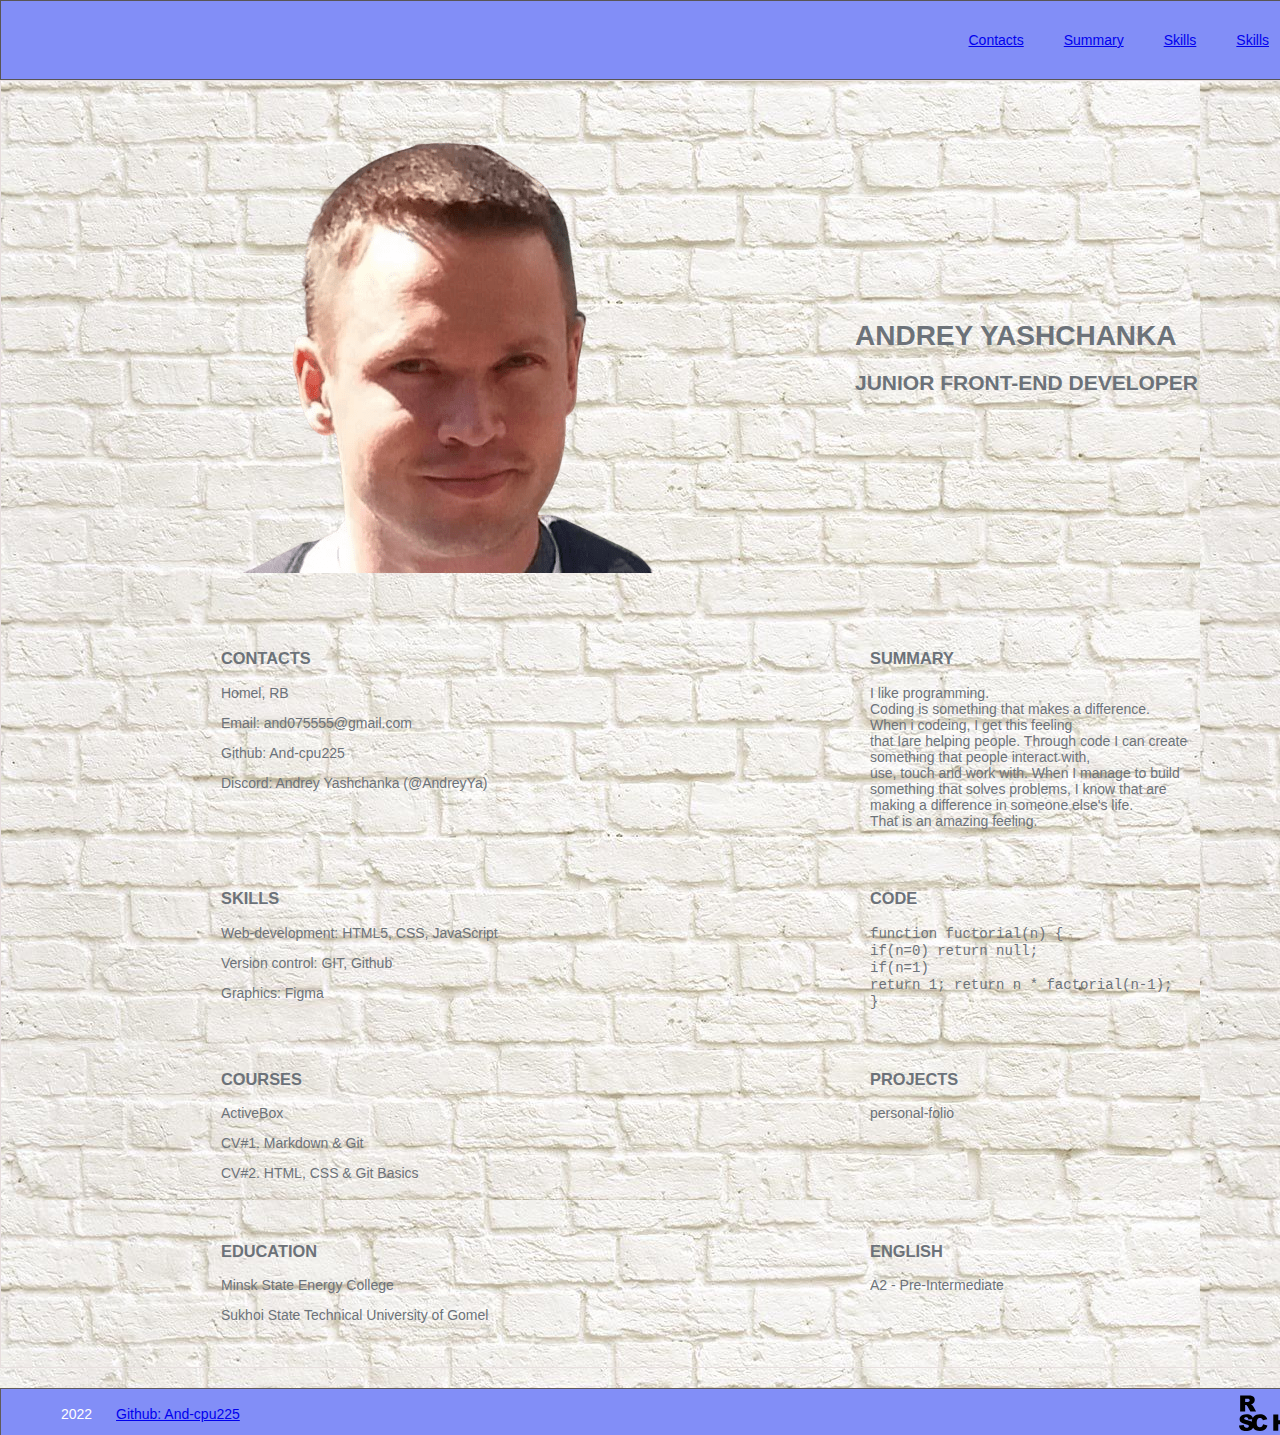
<file: index.html>
<!DOCTYPE html>
<html lang="en">

<head>
  <meta charset="utf-8">
  <link href="https://fonts.googleapis.com/css2?family=Open+Sans:ital,wght@0,300;0,400;0,700;1,400;1,700&display=swap"
    rel="stylesheet">
  <link rel="stylesheet" href="style.css">
  <link rel="icon" href="assets/favicon.ico">
  <title>cv</title>
</head>

<body>
  <header class="header">
    <div class="container">
      <nav class="nav">
        <ul class="nav-list">
          <li class="nav-item"><a href="#contacts" class="nav-link">Contacts</a></li>
          <li class="nav-item"><a href="#summary" class="nav-link">Summary</a></li>
          <li class="nav-item"><a href="#skills" class="nav-link">Skills</a></li>
          <li class="nav-item"><a href="#education" class="nav-link">Skills</a></li>
        </ul>
      </nav>
    </div>
  </header>

  <main class="main">
    <div class="container">
      <div class="profil">
        <img src="assets/photo.png" alt="my photo">
        <div>
          <div>
            <h1>ANDREY YASHCHANKA</h1>
          </div>
          <div>
            <h2>JUNIOR FRONT-END DEVELOPER</h2>
          </div>
        </div>
      </div>
      <div class="profil__block">
        <div class="profil__block__first">
          <div>
            <h3>CONTACTS</h3>
          </div>
          <div>
            <p>Homel, RB</p>
          </div>
          <div>
            <p>Email: and075555@gmail.com</p>
          </div>
          <div>
            <p>Github: And-cpu225</p>
          </div>
          <div>
            <p>Discord: Andrey Yashchanka (@AndreyYa)</p>
          </div>
        </div>
        <div class="profil__block__second">
          <div>
            <h3>SUMMARY</h3>
          </div>
          <div>
            <p>I like programming.<br>Coding is something that makes a difference. <br>When i codeing, I get this feeling <br>that Iare helping people. Through code I can create <br>something that people interact with, <br>use, touch and work with. When I manage to build <br>something that solves problems, I know that are <br>making a difference in someone else's life. <br>That is an amazing feeling.</p>
          </div>
        </div>
      </div>
      <div class="profil__block">
        <div class="profil__block__first">
          <div>
            <h3>SKILLS</h3>
          </div>
          <div>
            <p>Web-development: HTML5, CSS, JavaScript</p>
          </div>
          <div>
            <p>Version control: GIT, Github</p>
          </div>
          <div>
            <p>Graphics: Figma</p>
          </div>
        </div>
        <div class="profil__block__second">
          <div>
            <h3>CODE</h3>
          </div>
          <div>
            <p><code>
              function fuctorial(n) {<br>
                if(n=0) return null;<br>
                if(n=1)<br>
                return 1; return n * factorial(n-1);<br>
            }</code></p>
          </div>
        </div>
      </div>
    </div>
    <div class="profil__block">
      <div class="profil__block__first">
        <div>
          <h3>COURSES</h3>
        </div>
        <div>
          <p>ActiveBox</p>
        </div>
        <div>
          <p>CV#1. Markdown & Git</p>
        </div>
        <div>
          <p>CV#2. HTML, CSS & Git Basics</p>
        </div>
      </div>
      <div class="profil__block__second">
        <div>
          <h3>PROJECTS</h3>
        </div>
        <div>
          <p>personal-folio</p>
        </div>
      </div>
    </div>
    <div class="profil__block">
      <div class="profil__block__first">
        <div>
          <h3>EDUCATION</h3>
        </div>
        <div>
          <p>Minsk State Energy College</p>
        </div>
        <div>
          <p>Sukhoi State Technical University of Gomel</p>
        </div>
      </div>
      <div class="profil__block__second">
        <div>
          <h3>ENGLISH</h3>
        </div>
        <div>
          <p>A2 - Pre-Intermediate</p>
        </div>
      </div>
    </div>
  </main>

  <footer class="footer">    
    <div class="container">
      <div class="footer__box">
        <div class="footer__date">
          <a>2022</a>
          <a href="https://github.com/And-cpu225/rsschool-cv/tree/rsschool-cv-html" class="nav-link">Github:
            And-cpu225</a>
        </div>               
        <div class="footer__logo">
          <a href="https://rs.school/js/">
            <img src="assets/rs_school_js.svg">
          </a>
        </div>
      </div>
    </div>
  </footer>
</body>

</html>
















<!-- <img class="logo" src="assets/rs_school_js.svg" alt="logo"> -->

<!--    <div>
          <a href="https://rs.school/js/">
            <img src="assets/rs_school_js.svg">
          </a>
        </div>

<div>
  <img src="assets/rs_school_js.svg" alt="logo" />
  <a class="sLogo" href="//sinoptik.ua/">Прогноз погоды</a>
</div>-->

<!-- <div class="footer__inner">
        <div class="footer__item">
          <div class="footer__title"><h4>SKILLS</h4></div>
          <div class="footer__web">Web-development: html5, CSS3, JavaScript</div>
          <div class="footer__version">version control: GIT, Github</div>
          <div class="footer__graphics">Figma</div>
        </div>

        <div class="footer__item">
          <div class="footer__title"><h4>CONTACTS</h4></div>
          <div class="footer__city">Homel, RB</div>
          <div class="footer__email">Email: and0755@mail.ru</div>
          <div class="footer__github">Github: And-cpu225</div>
        </div>
      </div> -->


<!-- <code>function fuctorial(n) {if(n<0) return null; if(n<=1) return 1; return n * factorial(n-1);}</code>
        </div> -->

<!--  <p><code>
    function fuctorial(n) {<br>
      if(n<0) return null;<br>
      if(n<=1)<br>
      return 1; return n * factorial(n-1);<br>
  }</code></p> -->

<!--      <div>
            <p>I like programming. Coding is something that makes a difference. When i codeing, I get this feeling that Iare helping people. Through code I can create something that people interact with, use, touch and work with. When I manage to build something that solves problems, I know that are making a difference in someone else's life. That is an amazing feeling.</p>
          </div> -->
</file>
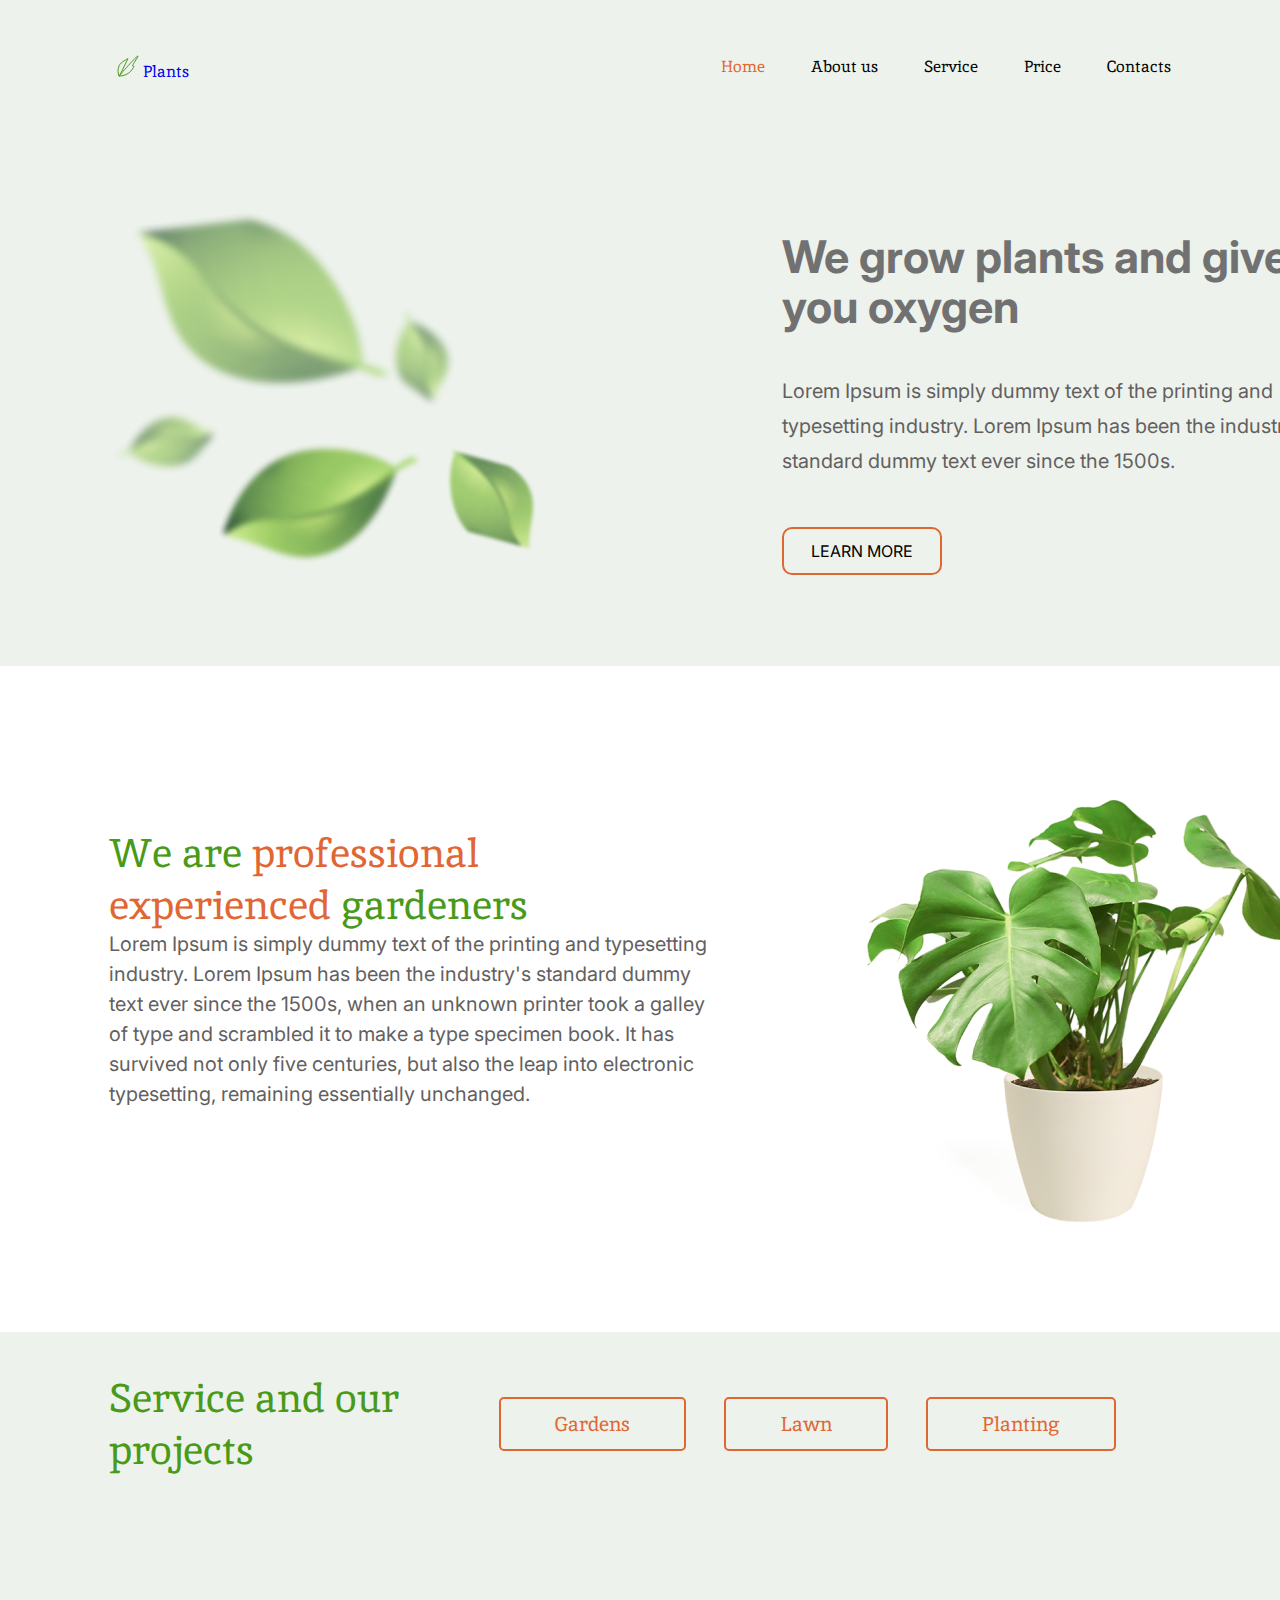
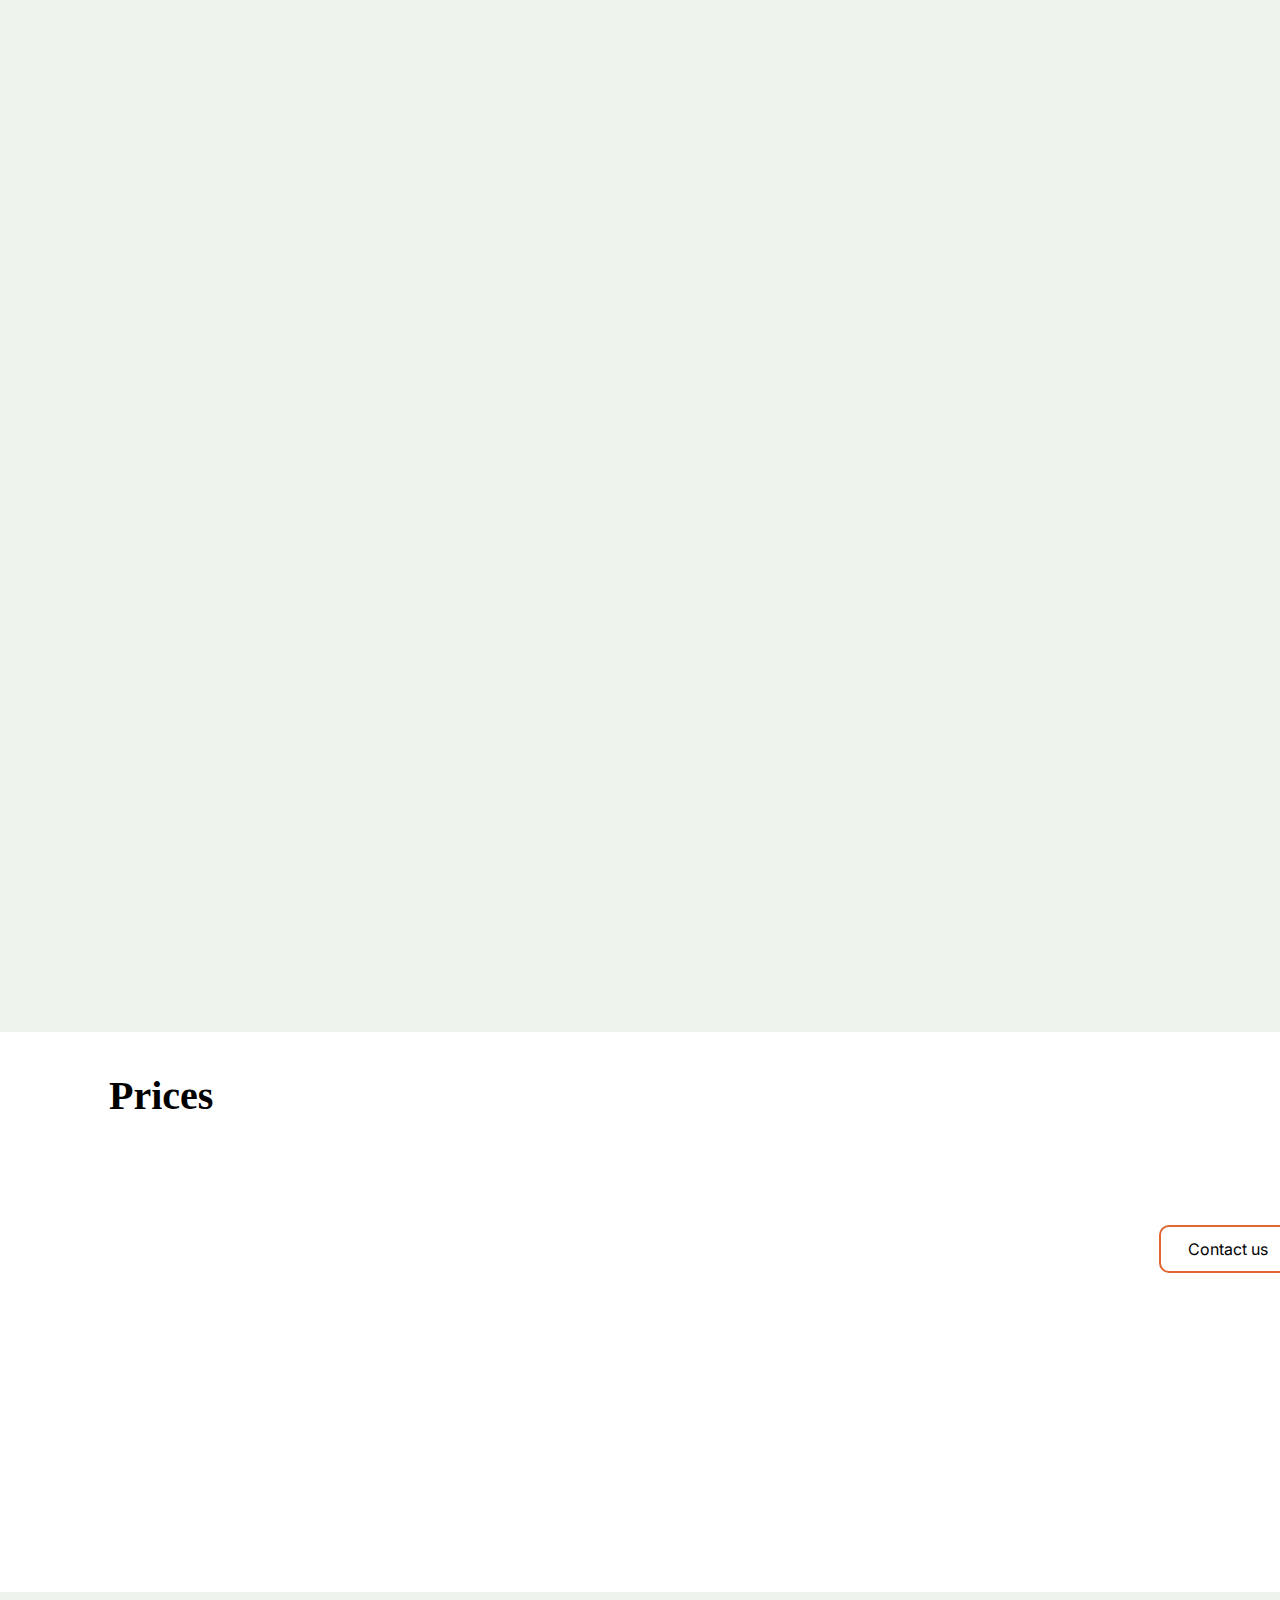
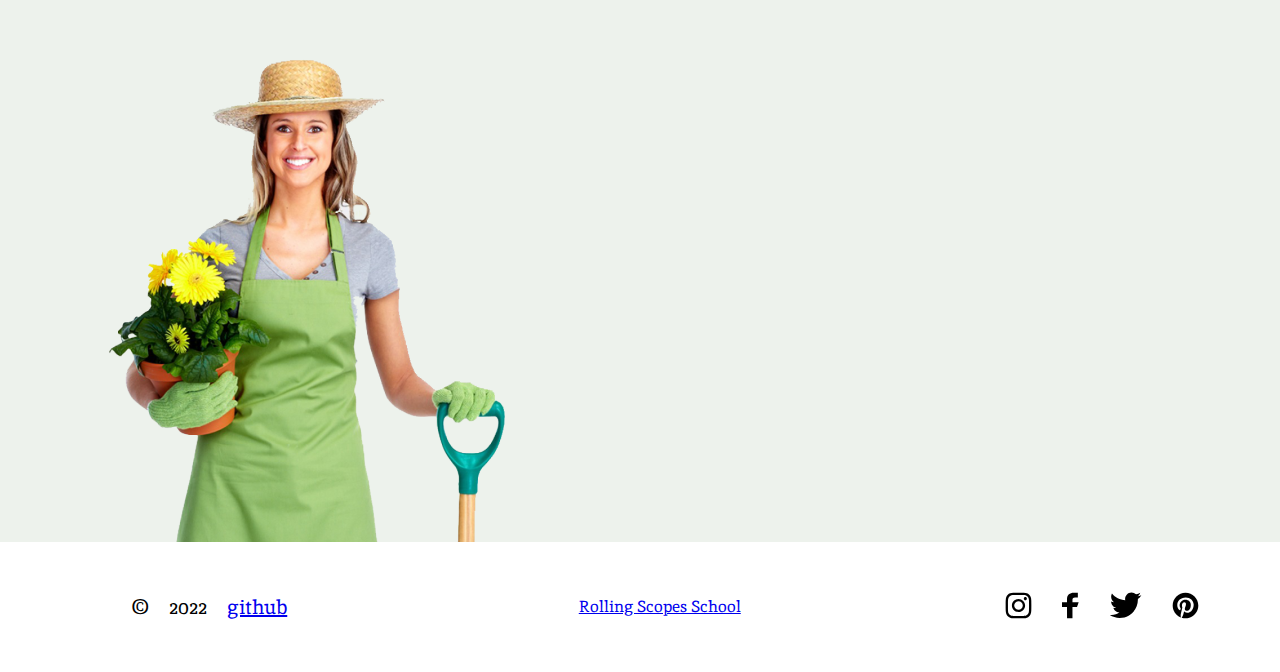
<file: plants/index.html>
<!DOCTYPE html>
<html lang="en">

<head>
    <meta charset="UTF-8">
    <meta http-equiv="X-UA-Compatible" content="IE=edge">
    <meta name="viewport" content="width=device-width, initial-scale=1.0">
    <title>Plants</title>
    <link rel="stylesheet" href="style.css">
    <link rel="stylesheet"
        href="https://fonts.googleapis.com/css2?family=Inika:wght@400;700&family=Inter:wght@400;700&display=swap">
</head>

<body>
    <header class="header">
        <div class="header__logo">
            <a href="/" class="header__logo-link">
                <img src="img/logo_vector.svg" alt="logo_vector" class="header__logo-pic">
                Plants
            </a>
        </div>
        <nav class="header__nav">
            <ul class="header__list">
                <li class="header__item">
                    <a href="#1" class="header__linc-first">Home</a>
                </li>
                <li class="header__item">
                    <a href="#2" class="header__linc">About us</a>
                </li>
                <li class="header__item">
                    <a href="#3" class="header__linc">Service</a>
                </li>
                <li class="header__item">
                    <a href="#4" class="header__linc">Price</a>
                </li>
                <li class="header__item">
                    <a href="#5" class="header__linc">Contacts</a>
                </li>
            </ul>
        </nav>
    </header>

    <main class="main">
        <section class="welcome">
            <div class="welcome__section">
                <div class="main__welcome">
                    <div class="welcome__img">
                        <img src="img/leafs.png" alt="leafs" class="welcome__img-pic">
                    </div>
                    <div class="welcome__title">
                        <h1 class="intro__title">We grow plants and give you oxygen</h1>
                        <p class="intro__subtitle">Lorem Ipsum is simply dummy text of the printing and typesetting
                            industry. Lorem Ipsum has been the industry's standard dummy text ever since the 1500s.</p>
                        <a class="btn btn--red btn--long" href="#">LEARN MORE</a>
                    </div>
                </div>
            </div>
        </section>
        <section class="about">
            <div class="about__section">
                <div class="about__position">
                    <div class="about__title">
                        <h2 class="intro__title-about">We are <span>professional experienced</span> gardeners</h2>
                        <p class="intro__subtitle-about">Lorem Ipsum is simply dummy text of the printing and
                            typesetting industry. Lorem Ipsum has been the industry's standard dummy text ever since the
                            1500s, when an unknown printer took a galley of type and scrambled it to make a type
                            specimen book. It has survived not only five centuries, but also the leap into electronic
                            typesetting, remaining essentially unchanged.</p>
                    </div>
                    <div class="about__img">
                        <img src="img/houseplant.jpg" alt="houseplant" class="about__img-pic">
                    </div>
                </div>
            </div>
        </section>
        <section class="service">
            <div class="service__section">
                <div class="service__content">
                    <div class="service__title">
                        <h2>Service and our projects</h2>
                    </div>
                    <div class="service__btns">
                        <a class="services__btn" href="#3">Gardens</a>
                        <a class="services__btn" href="#3">Lawn</a>
                        <a class="services__btn" href="#3">Planting</a>
                    </div>
                </div>
            </div>
            <div class="services">
            </div>
        </section>
        <section class="prices">
            <div class="prices__wrapper">
                <div class="prices__position">
                    <div class="prices__title">
                        <h2 class="intro__title-prices">Prices</h2>
                    </div>
                    <div class="offer"></div>
                    <div class="contact__btn">
                        <a class="btn" href="#">Contact us</a>
                    </div>
                </div>
            </div>
        </section>
        <sectoon class="contacts">
            <div class="contacts__wrapper">
                <div class="contacts__position">
                    <div class="contacts__img">
                        <img src="img/contact_woman 1.png" alt="contact_woman 1" class="contacts__img-pic">
                    </div>
                </div>
            </div>
        </sectoon>
    </main>
    <footer class="footer">
        <div class="footer__wrapper">
            <div class="footer__position">
                <div class="footer-data">
                    <div class="footer-data__position">
                        <a>©</a>
                        <a>2022</a>
                        <a href="https:/twitter.com/rollingscopes">github</a>
                    </div>
                </div>

                <div class="footer-rs">
                    <a href="https://rs.school/js-stage0/" class="nav-link">Rolling Scopes School</a>
                </div>
                <nav class="footer__nav">
                    <ul class="footer__social">
                        <li class="header__item">
                            <a class="social__item" href="https:/www.instagram.com/rsschool_news/"> <img
                                    src="img/instagram.svg" height="27" alt="vector" target="_blank"></a>
                        </li>
                        <li class="header__item">
                            <a class="social__item" href="https:/www.facebook.com/RollingScopesSchool"> <img
                                    src="img/facebook.svg" height="27" alt="facebook" target="_blank"></a>
                        </li>
                        <li class="header__item">
                            <a class="social__item" href="https:/twitter.com/rollingscopes"> <img src="img/twitter.svg"
                                    height="26" alt="twitter" target="_blank"></a>
                        </li>
                        <li class="header__item">
                            <a class="social__item" href="https:/www.pinterest.com/pin/412079434654982058/"> <img
                                    src="img/pinterest.svg" height="27" alt="pinterest" target="_blank"></a>
                        </li>
                    </ul>
                </nav>
            </div>
        </div>
    </footer>
</body>

</html>
</file>
<file: style.css>
html {
  scroll-behavior: smooth;
  }

body {
  margin: 0 auto;
  padding: 0;

  min-height: 100vh;
  width: 1440px;

  font-family: 'Raleway', sans-serif;
  font-size: 14px;
  color: #6c7279;

  display: flex;
  flex-direction: column;
  justify-content: space-between;

  background: url(assets/fon.jpg);
}

* {
  box-sizing: border-box;
}

.header {
  border: 1px solid rgb(89, 85, 85);
  background-color: rgb(130, 142, 247);
}

.main {
  border: 1px solid rgb(232, 223, 223);
}

.footer {
  border: 1px solid rgb(96, 91, 91);
  background-color: rgb(130, 142, 247);
}

.container {
  max-width: 1440px;
  margin: 0 auto;
}

.nav {
  margin: 0 150px;
}

.nav-list {
  display: flex;
  justify-content: flex-end;
  align-items: center;
  list-style: none;
}

.nav-link {
  padding: 0 20px;
  line-height: 50px;
}

.profil {
  display: flex;
  justify-content: space-evenly;
  align-items: center;

  margin: 60px;
}

.profil__block {
  display: flex;
  flex-wrap: wrap;
  align-items: start;

  margin: 30px 220px;
}

.profil__block__first {
  width: 50%;
}

.profil__block__second {
  margin: 0 0 0 150px;
}

.footer {
  margin: 20px 0 0 0;
}

.footer__logo {
  width: 100px;
  margin: 0 100px;
}

.footer__box {
  display: flex;
  justify-content: space-between;
  align-items: center;
}

.footer__date {
  margin: 0 60px;
  color: #ffffff;
}




/* .footer__inner {
  display: flex;
  flex-wrap: wrap;
}

.footer__item {
  width: 50%;
  min-width: 50%;
}*/
</file>
<file: plants/style.css>
/* http://meyerweb.com/eric/tools/css/reset/ 
   v2.0 | 20110126
   License: none (public domain)
*/

html, body, div, span, applet, object, iframe,
h1, h2, h3, h4, h5, h6, p, blockquote, pre,
a, abbr, acronym, address, big, cite, code,
del, dfn, em, img, ins, kbd, q, s, samp,
small, strike, strong, sub, sup, tt, var,
b, u, i, center,
dl, dt, dd, ol, ul, li,
fieldset, form, label, legend,
table, caption, tbody, tfoot, thead, tr, th, td,
article, aside, canvas, details, embed, 
figure, figcaption, footer, header, hgroup, 
menu, nav, output, ruby, section, summary,
time, mark, audio, video {
	margin: 0;
	padding: 0;
	border: 0;
	font-size: 100%;
	font: inherit;
	vertical-align: baseline;
}
/* HTML5 display-role reset for older browsers */
article, aside, details, figcaption, figure, 
footer, header, hgroup, menu, nav, section {
	display: block;
}

ol, ul {
	list-style: none;
}
blockquote, q {
	quotes: none;
}
blockquote:before, blockquote:after,
q:before, q:after {
	content: '';
	content: none;
}
table {
	border-collapse: collapse;
	border-spacing: 0;
}

/* HTML */

html {
    box-sizing: border-box;
}

*, *::before, *::after {
    box-sizing: inherit;
}

body {
    font-family: inika;
    font-weight: normal;
    font-style: normal;
    font-size: 16px;
    line-height: 1.2;
    color: #636060;
    line-height: 1;
}

/* Header styles */

.header {
    display: flex;
    justify-content: space-between;
    max-width: 1440px;
    margin: 0 auto;
    background-color: #EDF2EC;
}

.header__logo {
    display: flex;
    align-items: center;
    width: 189px;
    justify-content: flex-end;
}

.header__logo-link {
    text-decoration: none;
}

.header__name {
    margin-block-start: 4px;
    color: #000;
}

.header__list {
    display: flex;
    gap: 46px;
}

.header__item:last-child {
    margin-right: 109px;
}

.header__linc {
    line-height: 134px;
    color: #010201;
    text-decoration: none;
}

.header__linc-first {
    line-height: 134px;
    color: #E06733;
    text-decoration: none;
}

.header__linc:hover, .header__linc:focus, .header__linc:active {
    opacity: .75;
}

/* Header styles end */

/* Welcome styles */

.welcome {
    position: absolute;
    top: 134px;
    left: 0;
    width: 100%;
}

.welcome__section {
    margin: 0 auto;
    width: 1440px;
    background-color: #EDF2EC;
}

.main__welcome {
    display: flex;
}

.welcome__img {
  margin-top: 62px;
  margin-left: 109px;
  /* margin: 62px 224.2px 0 109px; */
}

.welcome__img-pic {
  width: 448.8px;
  height: 407.36px; 
}

.welcome__title {
  width: 549px;
  height: 340px;
  margin: 98px 0 94px 224.2px;
}

.intro__title {
    width: 549px;
    font-family: inter;
    font-style: normal;
    font-weight: 700;
    font-size: 45px;
    line-height: 50px;
    color: #717171;
    margin-bottom: 42px;
}

.intro__subtitle {    
    font-family: inter;
    font-style: normal;
    font-weight: 400;
    font-size: 20px;
    line-height: 35px;
    color: #636060;
    margin-bottom: 48px;
}

.btn {
  display: inline-block;
  border: 2px solid #E06733;
  border-radius: 10px;
  padding: 14px 27px;
  font-family: inter;
  color: #000000; 
  text-decoration: none;  
  transition: background .2s linear 
}


.btn:hover {
    background-color: #dd3434;
}

/* Welcome styles end */

/* About styles */

.about {
    position: absolute;
    top: 666px;
    left: 0;
    width: 100%;
}

.about__section {
    margin: 0 auto;
    width: 1440px;
    background-color: #ffffff;
}

.about__position {
    display: flex;
}

.about__title {
    width: 463px;
    height: 102px;  
    margin: 161px 295px 40px 109px;
  }
  
  .intro__title-about {
      width: 463px;
      height: 102px;
      font-family: inika;
      font-style: normal;
      font-weight: 400;
      font-size: 40px;
      line-height: 52px;
      color: #499A18;
  }
  
  .intro__title-about span {
    color: #E06733;
  }

  .intro__subtitle-about {
    width: 605px;
    height: 208px;
    font-family: inter;
    font-style: normal;
    font-weight: 400;
    font-size: 20px;
    line-height: 30px;
    color: #636060;
    margin-bottom: 48px;    
  }

  .about__img {
    margin-top: 93px;
  }
  
  .about__img-pic {
    width: 464px;
    height: 479px; 
  }

  /* About styles end*/

  /* Service styles */

  .service {
    position: absolute;
    top: 1332px;
    left: 0;
    width: 100%;
}

.service__section {
    margin: 0 auto;
    width: 1440px;
    height: 1300px;
    background-color: #EDF2EC;
}

.service__content {    
    display: flex;
    align-items: center;
    justify-content: space-between;
    width: 1007px;
    padding-top: 40px;
    margin-left: 109px;
    padding-bottom: 90px;
}

.service__title {
    max-width: 306px;
    font-size: 40px;
    line-height: 52.12px;
    color: #499A18;
}

.service__btns {
    display: flex;
    justify-content: space-between;
    gap: 38px;
}

.services__btn {
    display: inline-block;
    padding: 12px 54px;
    font-size: 20px;
    line-height: 26px;
    color: #E06733;
    text-decoration: none;
    border: 2px solid #E06733;   
    border-radius: 5px; 
    transition: background .2s linear;
  }

.services__btn:hover {
   background-color: #e84545;
}
  
.services {
    display: flex;
    flex-wrap: wrap;
}

/* Service styles end*/

/* About styles */

.prices {
    position: absolute;
    top: 2632px;
    left: 0;
    width: 100%;
}

.prices__wrapper {
    margin: 0 auto;
    width: 1440px;  
    height: 560px;
    background-color: #ffffff;
}

.prices__position {
    display: flex;
    justify-content: space-between; 
}

.prices__title {
    width: 463px;
    height: 102px;  
    margin-top: 40px;
    margin-left: 109px;
}
  
.intro__title-prices {
    width: 135px;
    height: 49px;
    font-family: Iter;
    font-weight: 700;
    font-size: 40px;
    line-height: 48px;
    color: #000000;
}

.contact__btn {
    margin-top: 193px;
    margin-right: 143px;
}
/* About styles end*/

/* Contacts styles*/

.contacts {
    position: absolute;
    top: 3192px;
    left: 0;
    width: 100%;
}

.contacts__wrapper {
    margin: 0 auto;
    width: 1440px;  
    height: 550px;
    background-color: #EDF2EC;
}

.contacts__position {
    display: flex;
}

.contacts__img {
  margin-top: 53px;
  margin-left: 109px;
}

/* Contacts styles end*/

/* Footer styles*/

.footer {
    position: absolute;
    top: 3742px;
    left: 0;
    width: 100%;    
    color: #000000;
}

.footer__wrapper {
    margin: 0 auto;
    width: 1440px;
    height: 130px;
    background-color: #FFFFFF;
}

.footer__position {
    display: flex;
    justify-content: space-around;
    height: 130px;
    align-items: center; 
}

.footer-data {
    width: 182px;
}

.footer-data__position {
    display: flex;
    gap: 20px;
    align-items: center; 
    
    font-size: 20px;
}

.data {
    font-size: 20px;
}

.footer__social {
    display: flex;
    gap: 30px;
}
</file>
